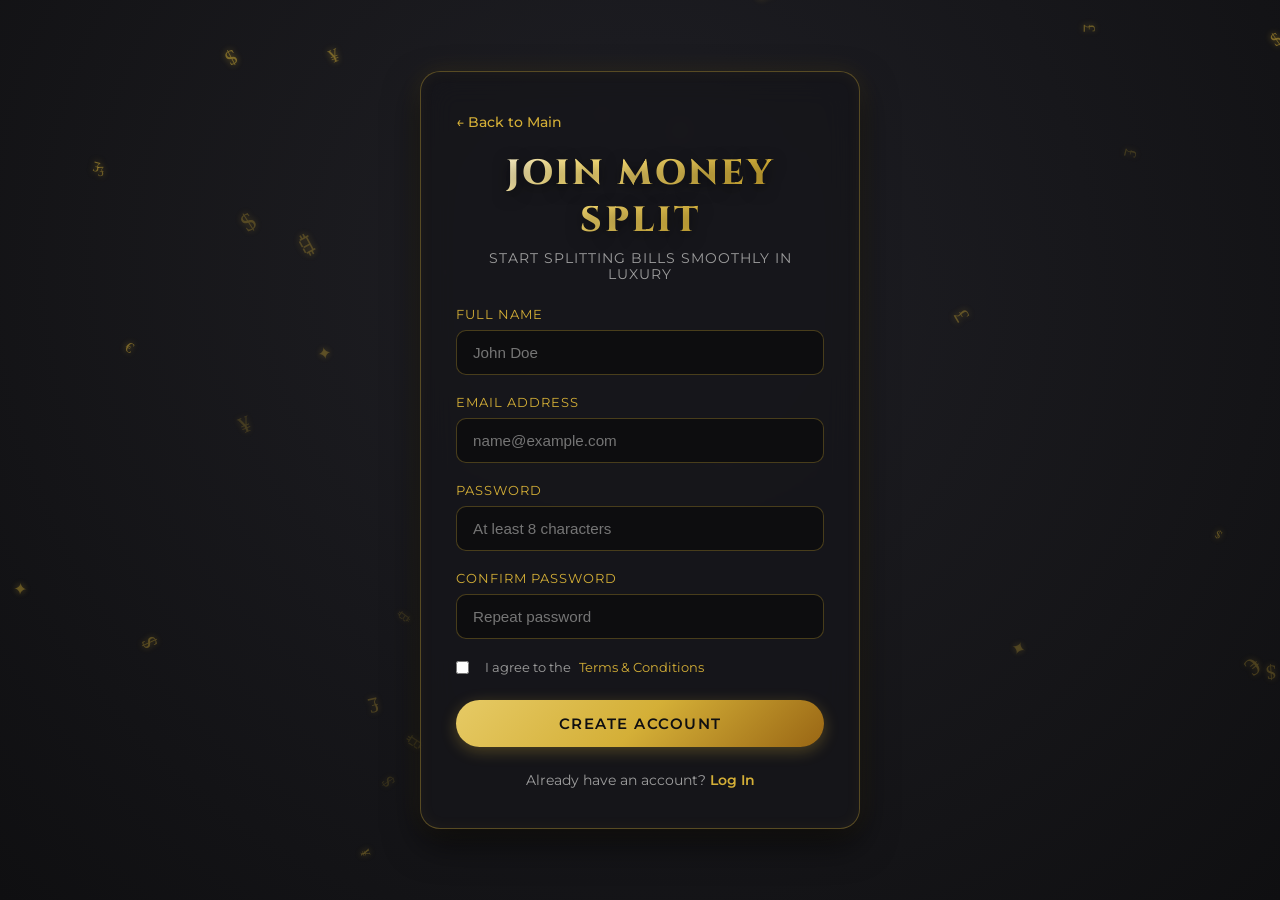
<file: create_account.html>
<!DOCTYPE html>
<html lang="en">
<head>
  <meta charset="UTF-8">
  <meta name="viewport" content="width=device-width, initial-scale=1.0">
  <title>Money Split - Create Account</title>
  <link rel="stylesheet" href="styles.css">
</head>
<body>
  <div class="bg-animation" id="bgCanvas"></div>

  <div class="card form-card">
    <a href="index.html" class="back-link">← Back to Main</a>

    <div class="logo-container header-compact">
      <h2 class="brand-title">JOIN MONEY SPLIT</h2>
      <p class="tagline">Start splitting bills smoothly in luxury</p>
    </div>

    <form onsubmit="event.preventDefault(); alert('Account creation submitted!');">
      <div class="form-group">
        <label for="fullname">Full Name</label>
        <input type="text" id="fullname" placeholder="John Doe" required>
      </div>

      <div class="form-group">
        <label for="email">Email Address</label>
        <input type="email" id="email" placeholder="name@example.com" required>
      </div>

      <div class="form-group">
        <label for="password">Password</label>
        <input type="password" id="password" placeholder="At least 8 characters" required>
      </div>

      <div class="form-group">
        <label for="confirm-password">Confirm Password</label>
        <input type="password" id="confirm-password" placeholder="Repeat password" required>
      </div>

      <div class="form-options">
        <label class="checkbox-container">
          <input type="checkbox" required>
          <span class="checkmark"></span>
          I agree to the <a href="#" class="forgot-pwd">Terms & Conditions</a>
        </label>
      </div>

      <button type="submit" class="btn btn-primary">Create Account</button>
    </form>

    <div class="card-footer">
      <p>Already have an account? <a href="login.html">Log In</a></p>
    </div>
  </div>

  <script>
    const canvas = document.createElement('canvas');
    document.getElementById('bgCanvas').appendChild(canvas);
    const ctx = canvas.getContext('2d');
    let width = canvas.width = window.innerWidth;
    let height = canvas.height = window.innerHeight;
    window.addEventListener('resize', () => { width = canvas.width = window.innerWidth; height = canvas.height = window.innerHeight; });

    const symbols = ['$', '€', '£', '¥', '₿', '✦'];
    const particles = [];
    for (let i = 0; i < 35; i++) {
      particles.push({
        x: Math.random() * width, y: Math.random() * height,
        size: Math.random() * 16 + 10, symbol: symbols[Math.floor(Math.random() * symbols.length)],
        speedY: -(Math.random() * 1.0 + 0.2), speedX: Math.random() * 0.4 - 0.2,
        opacity: Math.random() * 0.4 + 0.15, angle: Math.random() * Math.PI * 2, spin: (Math.random() - 0.5) * 0.02
      });
    }
    function animate() {
      ctx.clearRect(0, 0, width, height);
      particles.forEach(p => {
        p.y += p.speedY; p.x += p.speedX; p.angle += p.spin;
        if (p.y < -30) { p.y = height + 30; p.x = Math.random() * width; }
        ctx.save(); ctx.translate(p.x, p.y); ctx.rotate(p.angle);
        ctx.font = `${p.size}px serif`; ctx.fillStyle = `rgba(212, 175, 55, ${p.opacity})`;
        ctx.shadowColor = '#D4AF37'; ctx.shadowBlur = 6; ctx.fillText(p.symbol, 0, 0); ctx.restore();
      });
      requestAnimationFrame(animate);
    }
    animate();
  </script>
</body>
</html>
</file>
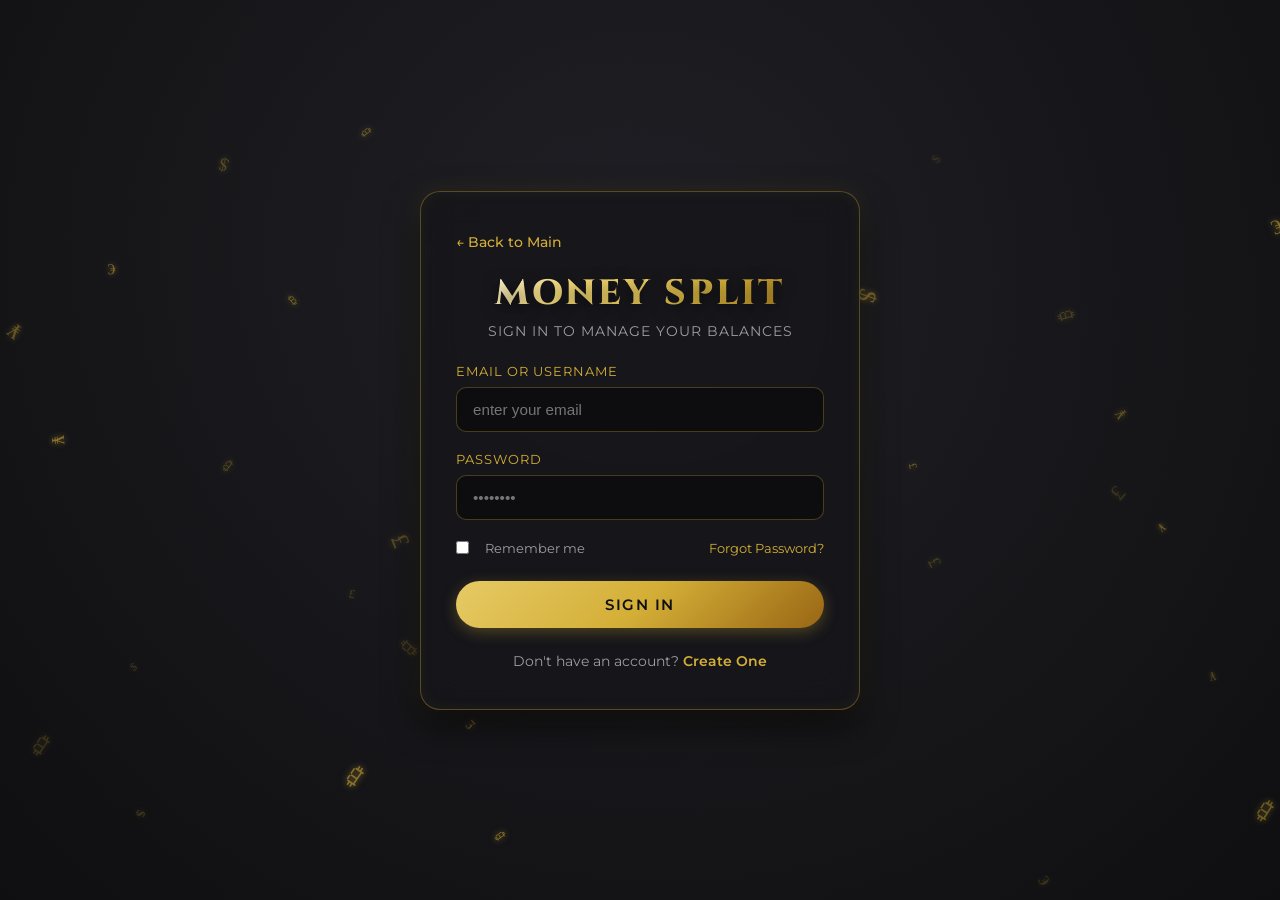
<file: login.html>
<!DOCTYPE html>
<html lang="en">
<head>
  <meta charset="UTF-8">
  <meta name="viewport" content="width=device-width, initial-scale=1.0">
  <title>Money Split - Log In</title>
  <link rel="stylesheet" href="styles.css">
</head>
<body>
  <div class="bg-animation" id="bgCanvas"></div>

  <div class="card form-card">
    <a href="index.html" class="back-link">← Back to Main</a>

    <div class="logo-container header-compact">
      <h2 class="brand-title">MONEY SPLIT</h2>
      <p class="tagline">Sign in to manage your balances</p>
    </div>

    <form onsubmit="event.preventDefault(); alert('Login submitted!');">
      <div class="form-group">
        <label for="email">Email or Username</label>
        <input type="email" id="email" placeholder="enter your email" required>
      </div>

      <div class="form-group">
        <label for="password">Password</label>
        <input type="password" id="password" placeholder="••••••••" required>
      </div>

      <div class="form-options">
        <label class="checkbox-container">
          <input type="checkbox">
          <span class="checkmark"></span>
          Remember me
        </label>
        <a href="#" class="forgot-pwd">Forgot Password?</a>
      </div>

      <button type="submit" class="btn btn-primary">Sign In</button>
    </form>

    <div class="card-footer">
      <p>Don't have an account? <a href="create_account.html">Create One</a></p>
    </div>
  </div>

  <script>
    const canvas = document.createElement('canvas');
    document.getElementById('bgCanvas').appendChild(canvas);
    const ctx = canvas.getContext('2d');
    let width = canvas.width = window.innerWidth;
    let height = canvas.height = window.innerHeight;
    window.addEventListener('resize', () => { width = canvas.width = window.innerWidth; height = canvas.height = window.innerHeight; });

    const symbols = ['$', '€', '£', '¥', '₿', '✦'];
    const particles = [];
    for (let i = 0; i < 35; i++) {
      particles.push({
        x: Math.random() * width, y: Math.random() * height,
        size: Math.random() * 16 + 10, symbol: symbols[Math.floor(Math.random() * symbols.length)],
        speedY: -(Math.random() * 1.0 + 0.2), speedX: Math.random() * 0.4 - 0.2,
        opacity: Math.random() * 0.4 + 0.15, angle: Math.random() * Math.PI * 2, spin: (Math.random() - 0.5) * 0.02
      });
    }
    function animate() {
      ctx.clearRect(0, 0, width, height);
      particles.forEach(p => {
        p.y += p.speedY; p.x += p.speedX; p.angle += p.spin;
        if (p.y < -30) { p.y = height + 30; p.x = Math.random() * width; }
        ctx.save(); ctx.translate(p.x, p.y); ctx.rotate(p.angle);
        ctx.font = `${p.size}px serif`; ctx.fillStyle = `rgba(212, 175, 55, ${p.opacity})`;
        ctx.shadowColor = '#D4AF37'; ctx.shadowBlur = 6; ctx.fillText(p.symbol, 0, 0); ctx.restore();
      });
      requestAnimationFrame(animate);
    }
    animate();
  </script>
</body>
</html>
</file>
<file: styles.css>
/* Money Split - Dark Gray & Marbled Gold Palette */
@import url('https://fonts.googleapis.com/css2?family=Cinzel:wght@600;700;800&family=Montserrat:wght@300;400;500;600;700&display=swap');

:root {
  --bg-dark: #0f0f11;
  --bg-card: rgba(22, 22, 26, 0.85);
  --gold-primary: #D4AF37;
  --gold-light: #F3E5AB;
  --gold-dark: #AA771C;
  --text-light: #E0E0E0;
  --text-muted: #9E9E9E;
  --border-gold: rgba(212, 175, 55, 0.35);
}

* {
  box-sizing: border-box;
  margin: 0;
  padding: 0;
}

body {
  font-family: 'Montserrat', sans-serif;
  background-color: var(--bg-dark);
  background-image: 
    radial-gradient(circle at 50% 30%, rgba(35, 35, 42, 0.8) 0%, rgba(15, 15, 17, 1) 100%),
    radial-gradient(circle at 10% 20%, rgba(212, 175, 55, 0.05) 0%, transparent 40%),
    radial-gradient(circle at 90% 80%, rgba(212, 175, 55, 0.05) 0%, transparent 40%);
  color: var(--text-light);
  min-height: 100vh;
  display: flex;
  justify-content: center;
  align-items: center;
  overflow-x: hidden;
  position: relative;
}

/* Background canvas animation */
.bg-animation {
  position: fixed;
  top: 0;
  left: 0;
  width: 100%;
  height: 100%;
  pointer-events: none;
  z-index: 1;
}

/* Central Card styling with Marbled Gold Border */
.card {
  position: relative;
  z-index: 10;
  width: 100%;
  max-width: 440px;
  padding: 40px 35px;
  background: var(--bg-card);
  backdrop-filter: blur(16px);
  border-radius: 20px;
  border: 1px solid var(--border-gold);
  box-shadow: 
    0 15px 35px rgba(0, 0, 0, 0.6),
    0 0 25px rgba(212, 175, 55, 0.12),
    inset 0 0 15px rgba(212, 175, 55, 0.05);
  text-align: center;
  animation: fadeIn 0.8s ease-out;
}

.form-card {
  text-align: left;
}

@keyframes fadeIn {
  from { opacity: 0; transform: translateY(20px); }
  to { opacity: 1; transform: translateY(0); }
}

/* Back Link */
.back-link {
  display: inline-block;
  color: var(--gold-primary);
  text-decoration: none;
  font-size: 0.85rem;
  font-weight: 500;
  margin-bottom: 20px;
  transition: all 0.3s ease;
}

.back-link:hover {
  color: var(--gold-light);
  transform: translateX(-4px);
}

/* Logo & Mascot */
.logo-container {
  margin-bottom: 30px;
  text-align: center;
}

.header-compact {
  margin-bottom: 25px;
}

.mascot-wrapper {
  width: 140px;
  height: 150px;
  margin: 0 auto 10px auto;
  filter: drop-shadow(0 0 12px rgba(212, 175, 55, 0.3));
  transition: transform 0.3s ease;
}

.mascot-wrapper:hover {
  transform: scale(1.04);
}

.pig-mascot {
  width: 100%;
  height: 100%;
}

.brand-title {
  font-family: 'Cinzel', serif;
  font-size: 2.2rem;
  font-weight: 800;
  letter-spacing: 3px;
  background: linear-gradient(135deg, #FFF 0%, #FFE57F 30%, #D4AF37 70%, #996614 100%);
  -webkit-background-clip: text;
  -webkit-text-fill-color: transparent;
  text-shadow: 0 4px 15px rgba(0, 0, 0, 0.5);
  margin-bottom: 6px;
}

.tagline {
  font-size: 0.85rem;
  color: var(--text-muted);
  letter-spacing: 1px;
  text-transform: uppercase;
}

/* Buttons */
.button-group {
  display: flex;
  flex-direction: column;
  gap: 16px;
}

.btn {
  display: block;
  width: 100%;
  padding: 14px 20px;
  border-radius: 30px;
  font-family: 'Montserrat', sans-serif;
  font-size: 0.95rem;
  font-weight: 600;
  text-transform: uppercase;
  letter-spacing: 1.5px;
  text-decoration: none;
  text-align: center;
  cursor: pointer;
  transition: all 0.3s ease;
  border: none;
}

.btn-primary {
  background: linear-gradient(135deg, #E6CA65 0%, #D4AF37 50%, #996614 100%);
  color: #0F0F11;
  box-shadow: 0 4px 15px rgba(212, 175, 55, 0.3);
}

.btn-primary:hover {
  background: linear-gradient(135deg, #FFF0AA 0%, #E6CA65 50%, #B8860B 100%);
  box-shadow: 0 6px 20px rgba(212, 175, 55, 0.5);
  transform: translateY(-2px);
}

.btn-secondary {
  background: transparent;
  color: var(--gold-primary);
  border: 1.5px solid var(--gold-primary);
  box-shadow: inset 0 0 10px rgba(212, 175, 55, 0.1);
}

.btn-secondary:hover {
  background: rgba(212, 175, 55, 0.1);
  color: var(--gold-light);
  border-color: var(--gold-light);
  transform: translateY(-2px);
}

/* Forms */
.form-group {
  margin-bottom: 20px;
}

.form-group label {
  display: block;
  font-size: 0.8rem;
  text-transform: uppercase;
  letter-spacing: 1px;
  color: var(--gold-primary);
  margin-bottom: 8px;
}

.form-group input {
  width: 100%;
  padding: 13px 16px;
  border-radius: 10px;
  background: rgba(10, 10, 12, 0.7);
  border: 1px solid rgba(212, 175, 55, 0.3);
  color: #FFF;
  font-size: 0.95rem;
  outline: none;
  transition: all 0.3s ease;
}

.form-group input:focus {
  border-color: var(--gold-primary);
  box-shadow: 0 0 12px rgba(212, 175, 55, 0.3);
  background: rgba(15, 15, 18, 0.9);
}

.form-options {
  display: flex;
  justify-content: space-between;
  align-items: center;
  font-size: 0.82rem;
  margin-bottom: 25px;
  color: var(--text-muted);
}

.checkbox-container {
  display: flex;
  align-items: center;
  gap: 8px;
  cursor: pointer;
}

.forgot-pwd {
  color: var(--gold-primary);
  text-decoration: none;
  transition: color 0.2s;
}

.forgot-pwd:hover {
  color: var(--gold-light);
  text-decoration: underline;
}

.card-footer {
  margin-top: 25px;
  text-align: center;
  font-size: 0.85rem;
  color: var(--text-muted);
}

.card-footer a {
  color: var(--gold-primary);
  text-decoration: none;
  font-weight: 600;
}

.card-footer a:hover {
  color: var(--gold-light);
  text-decoration: underline;
}
</file>
